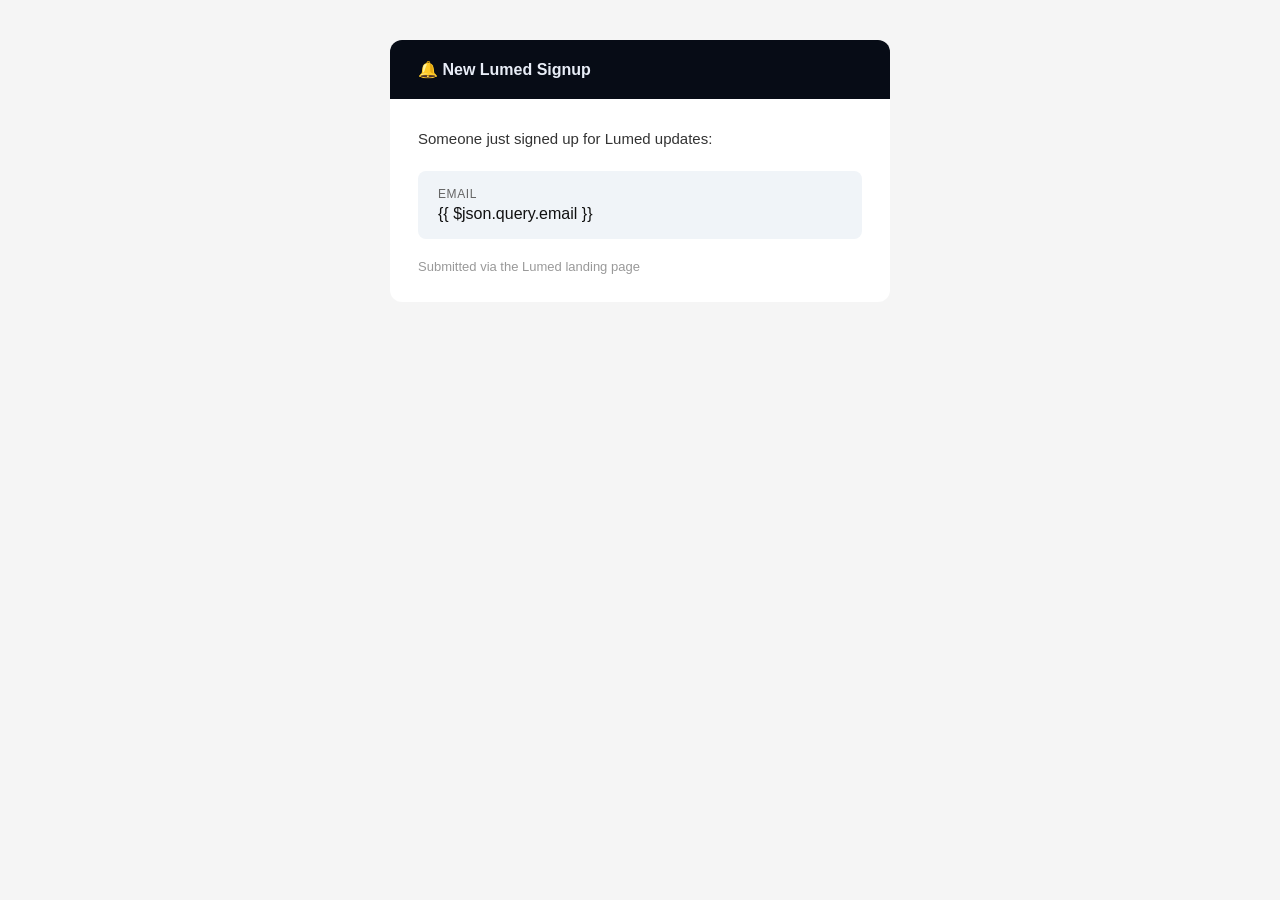
<file: my_email.html>
<!DOCTYPE html>
<html>

<head>
    <meta charset="UTF-8" />
</head>

<body style="margin:0; padding:0; background-color:#f5f5f5; font-family:'Helvetica Neue', Arial, sans-serif;">
    <table width="100%" cellpadding="0" cellspacing="0" style="background-color:#f5f5f5; padding:40px 20px;">
        <tr>
            <td align="center">
                <table width="500" cellpadding="0" cellspacing="0"
                    style="max-width:500px; width:100%; background:#ffffff; border-radius:12px; overflow:hidden;">
                    <!-- Header bar -->
                    <tr>
                        <td style="background:#070C16; padding:20px 28px;">
                            <span style="font-size:16px; font-weight:600; color:#E8EDF7;">🔔 New Lumed Signup</span>
                        </td>
                    </tr>
                    <!-- Body -->
                    <tr>
                        <td style="padding:28px;">
                            <p style="margin:0 0 20px; font-size:15px; color:#333; line-height:1.6;">
                                Someone just signed up for Lumed updates:
                            </p>
                            <table cellpadding="0" cellspacing="0"
                                style="background:#f0f4f8; border-radius:8px; width:100%;">
                                <tr>
                                    <td style="padding:16px 20px;">
                                        <p
                                            style="margin:0 0 4px; font-size:12px; color:#666; text-transform:uppercase; letter-spacing:0.05em;">
                                            Email</p>
                                        <p style="margin:0; font-size:16px; color:#111; font-weight:500;">{{
                                            $json.query.email }}</p>
                                    </td>
                                </tr>
                            </table>
                            <p style="margin:20px 0 0; font-size:13px; color:#999;">
                                Submitted via the Lumed landing page
                            </p>
                        </td>
                    </tr>
                </table>
            </td>
        </tr>
    </table>
</body>

</html>
</file>
